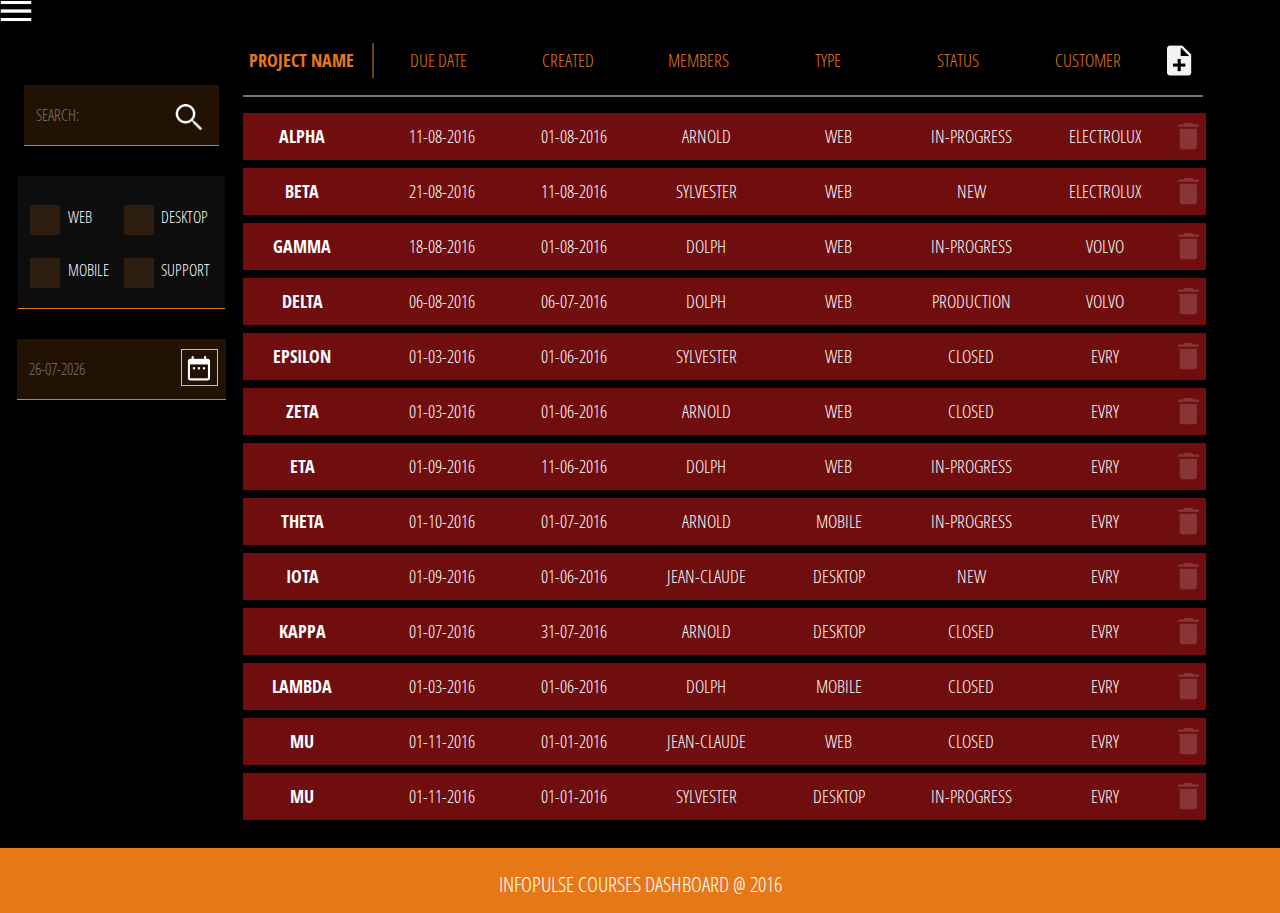
<file: index.html>
<!DOCTYPE html>
<html lang="en">
<head>
    <meta charset="UTF-8"/>
    <title>"Hello World" Team Projects</title>
    <link rel="Stylesheet" href="css/reset.css" type="text/css"/>
    <link rel="stylesheet" href="kalendae/kalendae.css" type="text/css" charset="utf-8">
    <link rel="Stylesheet" href="css/style.css" type="text/css"/>
</head>
<body>
<!--section should include <h1-h6>, that is why I have changed it to <div>-->
<div id="envelope" class="envelope">
    <button id="btnLeftPanel" class="btn-left-panel"></button>
    <aside id="asideLeftPanel" class="aside-panels aside-left-panel">

        <form class="left-panel-top-form" novalidate action="#">
            <div class="position-relative">
                <button class="btn-search"></button>
                <input class="menu-input" placeholder="search:" type="search" id="search" name="search"
                       pattern="[.{3,}]">
            </div>
        </form>
        <form action="#" method="post">
            <fieldset class="checkbox-field menu-input">
                <div class="checkbox-left-panel">
                    <input id="web-cbox" class="checkbox-style" type="checkbox" name="web-project" value="web">
                    <label for="web-cbox"><span>web</span></label>
                </div>
                <div class="checkbox-left-panel">
                    <input id="desktop-cbox" type="checkbox" name="desktop-project" value="desktop">
                    <label for="desktop-cbox"><span>desktop</span></label>
                </div>
                <div class="checkbox-left-panel">
                    <input id="mobile-cbox" type="checkbox" name="mobile-project" value="mobile">
                    <label for="mobile-cbox"><span>mobile</span></label>
                </div>
                <div class="checkbox-left-panel">
                    <input id="support-cbox" type="checkbox" name="support-project" value="support">
                    <label for="support-cbox"><span>support</span></label>
                </div>
            </fieldset>
            <div class="position-relative">
                <label for="leftPanelDate"><img class="btn-date"/></label>
                <!--I'm still about to use input-type="text", because don't see a sense to use both input-type=date and JS datapicker -->
                <input id="leftPanelDate" class="menu-input auto-kal" type="text" name="left-menu-project-date"
                       maxlength="15">
            </div>
        </form>
    </aside>
    <table id="tableData" class="table-data">
        <thead class="th-cells-color">
        <tr class="table-head-style">
            <th class="left-column">project name</th>
            <th>due date</th>
            <th>created</th>
            <th>members</th>
            <th>type</th>
            <th>status</th>
            <th>customer</th>
            <th>
                <button id="btnPlus" class="btn-plus"></button>
            </th>
        </tr>
        <tr class="reset-background table-head-style"></tr>

        </thead>
        <tbody id="tableBody" class="table-body-style">
        <!--function pasteContentToDOM-->
        </tbody>
    </table>
    <aside id="asideRightPanel" class="aside-panels aside-right-panel">
        <form class="right-panel-form" action="#">
            <input class="menu-input" type="text" placeholder="project name:" name="right-menu-project-name"
                   maxlength="22" pattern="(?!.*\d.*)(?!.*\s.*).*">
            <!--(no digits)(no space)all characters zero or more-->
            <!--I'm still about to use input-type="text", because don't see a sense to use both input-type=date and JS datapicker -->
            <div class="position-relative">
                <label for="inputDueDate"><img class="btn-date"/></label>
                <input id="inputDueDate" class="menu-input auto-kal" type="text" placeholder="due date"
                       name="right-menu-due-date" maxlength="15">
            </div>
            <!--I'm still about to use input-type="text", because don't see a sense to use both input-type=date and JS datapicker -->
            <div class="position-relative">
                <label for="inputCreatedDate"><img class="btn-date"/></label>
                <input id="inputCreatedDate" class="menu-input auto-kal" type="text" placeholder="created"
                       name="right-menu-created" maxlength="15">
            </div>
            <div class="pseudo-select-field">
                <button id="btnForMemebrs" class="btn-expand"></button>
                <input id="inputMembers" class="menu-input" type="text" placeholder="members:" name="right-menu-members"
                       readonly>
                <div class="pseudo-select-members pseudo-select">
                    <div class="menu-input part-of-select first-child"><p>Arnold</p></div>
                    <div class="menu-input part-of-select"><p>Sylvester</p></div>
                    <div class="menu-input part-of-select"><p>Jean-Claude</p></div>
                    <div class="menu-input part-of-select last-child"><p>Dolph</p></div>
                </div>
            </div>
            <div class="pseudo-select-field">
                <button id="btnForType" class="btn-expand"></button>
                <input class="menu-input" type="text" placeholder="type:" name="right-menu-select-type" readonly>
                <div class="pseudo-select-type pseudo-select">
                    <div class="menu-input part-of-select first-child"><p>web</p></div>
                    <div class="menu-input part-of-select"><p>desktop</p></div>
                    <div class="menu-input part-of-select"><p>mobile</p></div>
                    <div class="menu-input part-of-select last-child"><p>support</p></div>
                </div>
            </div>
            <div class="pseudo-select-field">
                <button id="btnForCustomer" class="btn-expand"></button>
                <input class="menu-input" type="text" placeholder="customer:" name="right-menu-select-customer"
                       readonly>
                <div class="pseudo-select-customer pseudo-select">
                    <div class="menu-input part-of-select first-child"><p>evry</p></div>
                    <div class="menu-input part-of-select"><p>volvo</p></div>
                    <div class="menu-input part-of-select"><p>electrolux</p></div>
                    <div class="menu-input part-of-select last-child"><p>ikea</p></div>
                </div>
            </div>
            <input class="menu-input btn-create" type="submit" name="btn-create" value="create">
        </form>
    </aside>
    <footer class="footer-style">
        <p>infopulse courses dashboard &#64; 2016</p>
    </footer>
</div>
<script src="kalendae/kalendae.standalone.js" charset="utf-8"></script>
<script src="scripts/script.js" charset="utf-8"></script>
</body>

</html>
</file>
<file: kalendae/kalendae.css>
/** Base container **/
.kalendae {
	display: inline-block;zoom:1;*display:inline;
	background:#eee;
	padding:10px;
	margin:5px;
	border-radius:5px;
	font-size:11px;
	font-family:'Helvetica Neue', 'Helvetica';
	cursor:default;
	position:relative;
	-moz-box-sizing: border-box;
	box-sizing: border-box;
}

.kalendae * {
	-moz-box-sizing: border-box;
	box-sizing: border-box;
}

/** Popup Container for Kalendae.Input **/
.kalendae.k-floating {
	position:absolute;
	top:0;
	left:0;
	z-index:100000;
	margin:0;
	box-shadow:0 1px 3px rgba(0,0,0,0.75);
}

/** Kalendae.Input's popup close button **/
.kalendae .k-btn-close {
	position:absolute;
	top:-8px;
	right:-8px;
	width:20px;
	height:20px;
	background:white;
	border:2px solid #ccc;
	color:#999;
	line-height:17px;
	text-align:center;
	font-size:13px;
	border-radius:10px;
	box-shadow:0 1px 3px rgba(0,0,0,0.75);
	cursor:pointer;
	text-decoration:none;
}
.kalendae .k-btn-close:after {content:"\2716";}
.kalendae .k-btn-close:hover {
	color:#7EA0E2;
	background:white;
	border-color:#7EA0E2;
}

/** Month Container **/
.kalendae .k-calendar {display: inline-block;zoom:1;*display:inline;width:155px;vertical-align:top;}

/** Month Separator **/
.kalendae .k-separator {
	display: inline-block;zoom:1;*display:inline;
	width:2px;
	vertical-align:top;
	background:#ddd;
	height:155px;
	margin:0px 10px;
}

/** Month Title Row **/
.kalendae .k-title {text-align:center;white-space:nowrap;position:relative;height:18px;}
.kalendae .k-caption {font-size:12px;line-height:18px;}


/** Month and Year Buttons **/
.kalendae .k-btn-previous-month,
.kalendae .k-btn-next-month,
.kalendae .k-btn-previous-year,
.kalendae .k-btn-next-year {
	width:16px;
	height:23px;
	cursor:pointer;
	position:absolute;
	top:-3px;
	color:#777;
	font-size:32px;
	line-height: 18px;
	font-weight: bold;
	font-family: arial;
	text-decoration:none;
}

.kalendae .k-btn-previous-year {left:0;}
.kalendae .k-btn-previous-month {left:16px;}
.kalendae .k-btn-next-month {right:16px;}
.kalendae .k-btn-next-year {right:0;}

.kalendae .k-btn-previous-month:after {content:"\2039";}
.kalendae .k-btn-next-month:after {content:"\203A";}

.kalendae .k-btn-previous-year:after {content:"\00AB";}
.kalendae .k-btn-next-year:after {content:"\00BB";}

.kalendae .k-btn-previous-month:hover,
.kalendae .k-btn-next-month:hover {color:#7EA0E2;}

.kalendae .k-btn-previous-year:hover,
.kalendae .k-btn-next-year:hover {color:#6FDF81;}

/** Remove extra buttons when calendar shows multiple months **/
.kalendae .k-first-month .k-btn-next-month,
.kalendae .k-middle-month .k-btn-next-month,
.kalendae .k-middle-month .k-btn-previous-month,
.kalendae .k-last-month .k-btn-previous-month,
.kalendae .k-first-month .k-btn-next-year,
.kalendae .k-middle-month .k-btn-next-year,
.kalendae .k-middle-month .k-btn-previous-year,
.kalendae .k-last-month .k-btn-previous-year {display:none;}

/** Disable year nav option **/
.kalendae .k-title.k-disable-year-nav .k-btn-next-year,
.kalendae .k-title.k-disable-year-nav .k-btn-previous-year { display: none; }
.kalendae .k-title.k-disable-year-nav .k-btn-next-month { right: 0; }
.kalendae .k-title.k-disable-year-nav .k-btn-previous-month { left: 0; }

/** Force specific width for month container contents **/
.kalendae .k-title,
.kalendae .k-header,
.kalendae .k-days {
	width:154px;
	display:block;
	overflow:hidden;
}


/** Hide unusable buttons **/
.kalendae.k-disable-next-month-btn .k-btn-next-month,
.kalendae.k-disable-previous-month-btn .k-btn-previous-month,
.kalendae.k-disable-next-year-btn .k-btn-next-year,
.kalendae.k-disable-previous-year-btn .k-btn-previous-year {
	display:none;
}


/** Week columns and day cells **/
.kalendae .k-header span,
.kalendae .k-days span {
	float:left;
	margin:1px 1px 2px 1px;
}

.kalendae .k-header span {
	text-align:center;
	font-weight:bold;
	width:20px;
	padding:1px 0;
	color:#666;
}

.kalendae .k-header.k-active span {
	cursor: pointer;
	border-radius:3px;
}

.kalendae .k-days span {
	text-align:right;
	width:20px;
	height:1.5em;
	line-height:1em;
	padding:2px 3px 2px 2px;
	border:1px solid transparent;
	border-radius:3px;
	color:#999;
}

/** Today **/
.kalendae .k-today {
	text-decoration:underline;
}

/** Days inside of the month view **/
.kalendae .k-days span.k-in-month.k-active {
	border-color:#ddd;
	background-color:#fff;
	color:#333;
}
/** Days outside of the month view (before the first day of the month, after the last day of the month) **/
.kalendae .k-days span.k-out-of-month {color:#ddd;}

/** Selectable  **/
.kalendae .k-days span.k-active {
	cursor:pointer;
}

/** Selected day, when outside the selectable area **/
.kalendae .k-days span.k-selected {
	border-color:#1072A5;
	color:#1072A5;
}

/** Selected day, when inside the selectable area **/
.kalendae .k-days span.k-selected.k-active,
.kalendae .k-header.k-active span.k-selected {
	background:#7EA0E2;
	color:white;
}

/** Days between the start and end points on a range, outside of the selectable area **/
.kalendae .k-days span.k-range {
	background:none;
	border-color:#6DD4FE;
}

/** Days between the start and end points on a range, inside of the selectable area **/
.kalendae .k-days span.k-range.k-in-month {
	background:#C4D4F1;
	border-color:#19AEFE;
	color:#333;
}

/** Selectable day, hovered **/
.kalendae .k-days span.k-active:hover,
.kalendae .k-days span.k-active.k-day-hover-active {
	border-color:#666;
}

/** Selectable week, hovered **/
.kalendae .k-week:hover span.k-active {
	border-color:#666;
}

.clearfix:after { visibility: hidden; display: block; font-size: 0; content: " "; clear: both; height: 0; }

/*-------------------------------------IE8 ONLY CODE BELOW THIS LINE--------------------------------------------*/

.kalendae.ie8.k-floating {
	border:1px solid #ccc;
}

.kalendae.ie8 .k-btn-close {
	width:20px;
	height:20px;
	border:none;
	background:url('close.png') no-repeat top left;
}
.kalendae.ie8 .k-btn-close:after {display:none;}

.kalendae.ie8 .k-btn-previous-month,
.kalendae.ie8 .k-btn-next-month,
.kalendae.ie8 .k-btn-previous-year,
.kalendae.ie8 .k-btn-next-year {width:16px;height:16px;cursor:pointer;background:#777 url('arrows.png') no-repeat center left;position:absolute;top:0;}

.kalendae.ie8 .k-btn-next-month,
.kalendae.ie8 .k-btn-next-year {background-position:center right;}

.kalendae.ie8 .k-btn-previous-month:hover,
.kalendae.ie8 .k-btn-next-month:hover {background-color:#7EA0E2;}

.kalendae.ie8 .k-btn-previous-year,
.kalendae.ie8 .k-btn-next-year {background-color:#333;}

.kalendae.ie8 .k-btn-previous-year:hover,
.kalendae.ie8 .k-btn-next-year:hover {background-color:#6FDF81;}

.kalendae.ie8 .k-btn-previous-month:after,
.kalendae.ie8 .k-btn-next-month:after,
.kalendae.ie8 .k-btn-previous-year:after,
.kalendae.ie8 .k-btn-next-year:after {display:none;}
</file>
<file: css/style.css>
@font-face {
	font-family: OpenSans;
	src: url(../fonts/OpenSans-CondLight.ttf);
}

@font-face {
	font-family: OpenSans;
	src: url(../fonts/OpenSans-CondBold.ttf);
	font-weight: bold;
}
/*----------------Selectors----by----TAG*/
html{
	height: 100%;
}

body{
    text-transform: uppercase;
    font-family: OpenSans, Verdana, Arial, Tahoma, sans-serif;
	font-size: 1rem;
	line-height: 1.5;
	min-height: 100%;
	position: relative;
}

input[type=checkbox] {
	display: none;
}

label {
	cursor: pointer;
}

label span{
	padding-left: 0.2em;
}

input[type="checkbox"] + label:before {
	background: #2d1e10;
	content: "\00a0";
	display: inline-block;
	font: 16px/1em sans-serif;
	height: 30px;
	margin: 0 .25em 0 0;
	padding:0;
	vertical-align: top;
	width: 30px;
}

input[type="checkbox"]:checked + label:before {
	color: #666;
	content: url(../img/check-box-point.png);
	text-align: center;
}

input[type="checkbox"]:checked + label:after {
	font-weight: bold;
}

footer p{
    font-size: 1.313rem;
    text-align: center;
    padding-top: 1em;	
}

thead th{
	cursor: pointer;
}

table th.asc:after {
	display: block;
	border-style: solid;
	border-width: 0 5px 10px 5px;
	border-color: transparent transparent #e2e2e2 transparent;
}

table th.desc:after {
	display: block;
	border-style: solid;
	border-width: 10px 5px 0 5px;
	border-color: #e2e2e2 transparent transparent transparent;
}

thead tr{
	display: block;
	position: relative;
}

th, td{
	width: 14%;
}
/*----------------Selectors----by----TAG----and----class*/
td,
th,
.td-vertical-align{
	vertical-align: middle;
}

th,
.set-font-weight-to-regular{
	font-weight: normal;
}
.part-of-select{
	cursor: pointer;
}
p.part-of-select{
	cursor: pointer;
}
/*----------------Selectors----by----class*/
.tr-hover:nth-child(even){
    background: #0f1012;	
}

.table-cell-padding{
	padding-bottom: 1rem;	
}

.envelope{
	background: #000;
    display: table;
    width: 100%;
	color: #fff;
	min-width: 1200px;
	max-width: 2400px;
	height: 100%;
	position: relative;
	z-index: 5;
}

.table-data{
    font: 1.125rem/1.5 OpenSans, Verdana, Arial, Tahoma, sans-serif;
	background: none;
	min-width: 700px;
	max-width: 1800px;
    float: left;    
    text-align: center;	
    margin-top: 1em;
	margin-left: 5%;
	margin-right: 5%;
	table-layout: fixed;
	border-collapse: separate;
	border-spacing: 0px 8px;
}

.table-hr-line{
	background: #737374;
	border: none;
	height: 1.5px;
	margin-top: -0.5rem;

}

tr.reset-background{
	background: #737374;
	height: 1.5px;
}


.footer-style{
	background: #e67817;
	color: #fff;
	width: 100%;
	height: 65px;
}

.content,
.footer-style{
	/*display: table-row;*/
	position: absolute;
	right: 0;
	bottom: 0;
	left: 0;
	z-index: 1000;
}

th.left-column{
	font-weight: bold;
	background-image: url(../img/th-proj-line.png);
	background-position: right;
	background-repeat: no-repeat;
}

.left-column{
	font-weight: bold;
	background-image: url(../img/proj-line.png);
	background-position: right;
	background-repeat: no-repeat;
	padding-right: 15px;
	/*width: 14%;*/
}

.aside-panels{
	min-height: 92.9%;
	width: 19%;
	min-width: 240px;
	max-width: 300px;
	float: left;
	background: #000;
}

.th-cells-color{
	color: #e67817;
}

.menu-input{
	display: block;
	margin-left: auto;
	margin-right: auto;
	font: 1rem/1.5 OpenSans, Verdana, Arial, Tahoma, sans-serif;
	width: 80%;
	padding-bottom: 1.125em;
	padding-top: 1.125em;
	padding-left: 0.75em;
	margin-bottom: 1.875em;
	color: #fff;
	background: #221203;
	border: none;
	border-bottom: 1px solid #e67817;
	text-transform: uppercase;

}

.part-of-select{
	margin-bottom: 0;
	text-align: center;
	border-bottom: none;
	width: 80%;
	padding-top: 0.5em;
	padding-bottom: 0;
}

.pseudo-select-members{
	margin-top: -2em;
	margin-left: 0.5px;
	display: none;
}

.pseudo-select-type{
	margin-top: -2em;
	margin-left: 0.5px;
	display: none;
}

.pseudo-select-customer{
	margin-top: -2em;
	margin-left: 0.5px;
	display: none;
}

.first-child{
	border-top: 2px solid #fff;
}

.last-child{
	border-bottom: 1px solid #e67817;
}

.position-relative{
	position: relative;
}

.left-panel-top-form{
	padding-top: 35%;
}

.right-panel-form{
	padding-top: 35%;
}

.checkbox-field{
	/*border: 1px solid #fff;*/
	margin: 0 auto;
	margin-bottom: 1.875rem;
	background: #0d0d0d;
	height: 6em;
}

.checkbox-style_temp{
	-moz-appearance: none;
	-webkit-appearance: none;
	height:2em;
	width:2em;
	cursor:pointer;
	position:relative;
	-webkit-transition: .15s;
	border-radius:2em;
	background-color:#000;
}

.checkbox-left-panel{
	margin-top: 0.7em;
	margin-bottom: 0.7em;
	width: 48%;
	float: left;
}

.part-of-select:hover{
	background-color: #353e44;
}

.tr-hover:hover td{
	background-color: #353e44;
}

.pseudo-select-field{
	position: relative;
}

.btn-left-panel{
	width: 37px;
	height: 30px;
	background: url(../img/nav_button_org.png) no-repeat;
	border:none;
	position: fixed;
	top: 0;
	left: 0;
}

.btn-recycle{
	border: none;
	background: url(../img/recycle_new_s.png) no-repeat;
	width: 35px;
	height: 41px;
}

.btn-plus{
	border: none;
	background: url("../img/btn_plus.png") no-repeat;
	width: 50px;
	height: 47px;
}

.btn-create{
	width: 84%;
	background: #e67817;
}

.btn-search{
	width: 28px;
	height: 28px;
	border: none;
	position: absolute;
	right: 40px;
	top: 18px;
	background: url(../img/search_button.png) no-repeat;
}

.btn-expand{
	width: 37px;
	height: 34px;
	border: none;
	position: absolute;
	right: 25px;
	top: 13px;
	background: url(../img/btn_expand.png) no-repeat;
}

.btn-date{
	width: 37px;
	height: 37px;
	background: url(../img/date-icon.png) no-repeat;
	border: none;
	position: absolute;
	right: 25px;
	top: 10px;
}

.table-body-style{
	display: block;
	height: 800px;
	overflow-y: scroll;
	width: 100.3%;
}

/*----------------Selectors----by----ID*/

#tableData.change-width{
	width: 94%;
	margin-left: 3%;
	margin-right: 3%;
}

#tableData{
	width: 75%;
	margin-left: 0;
}

#asideLeftPanel{
	display: block;
}

#asideLeftPanel.display-none{
	display: none;
}

#asideRightPanel{
	position: absolute;
	top:0;
	right: 0;
	visibility: hidden;
	transition: all 2s cubic-bezier(0.25, 1.5, 0.75, 1.5) 0s;
}

#asideRightPanel.visibility-visible{
	visibility: visible;
	transform: rotate(360deg);
}

/* There are described styles which are related to "kalendae" and should be redifine. That is because we are not allowed to change author own styles:*/
</file>
